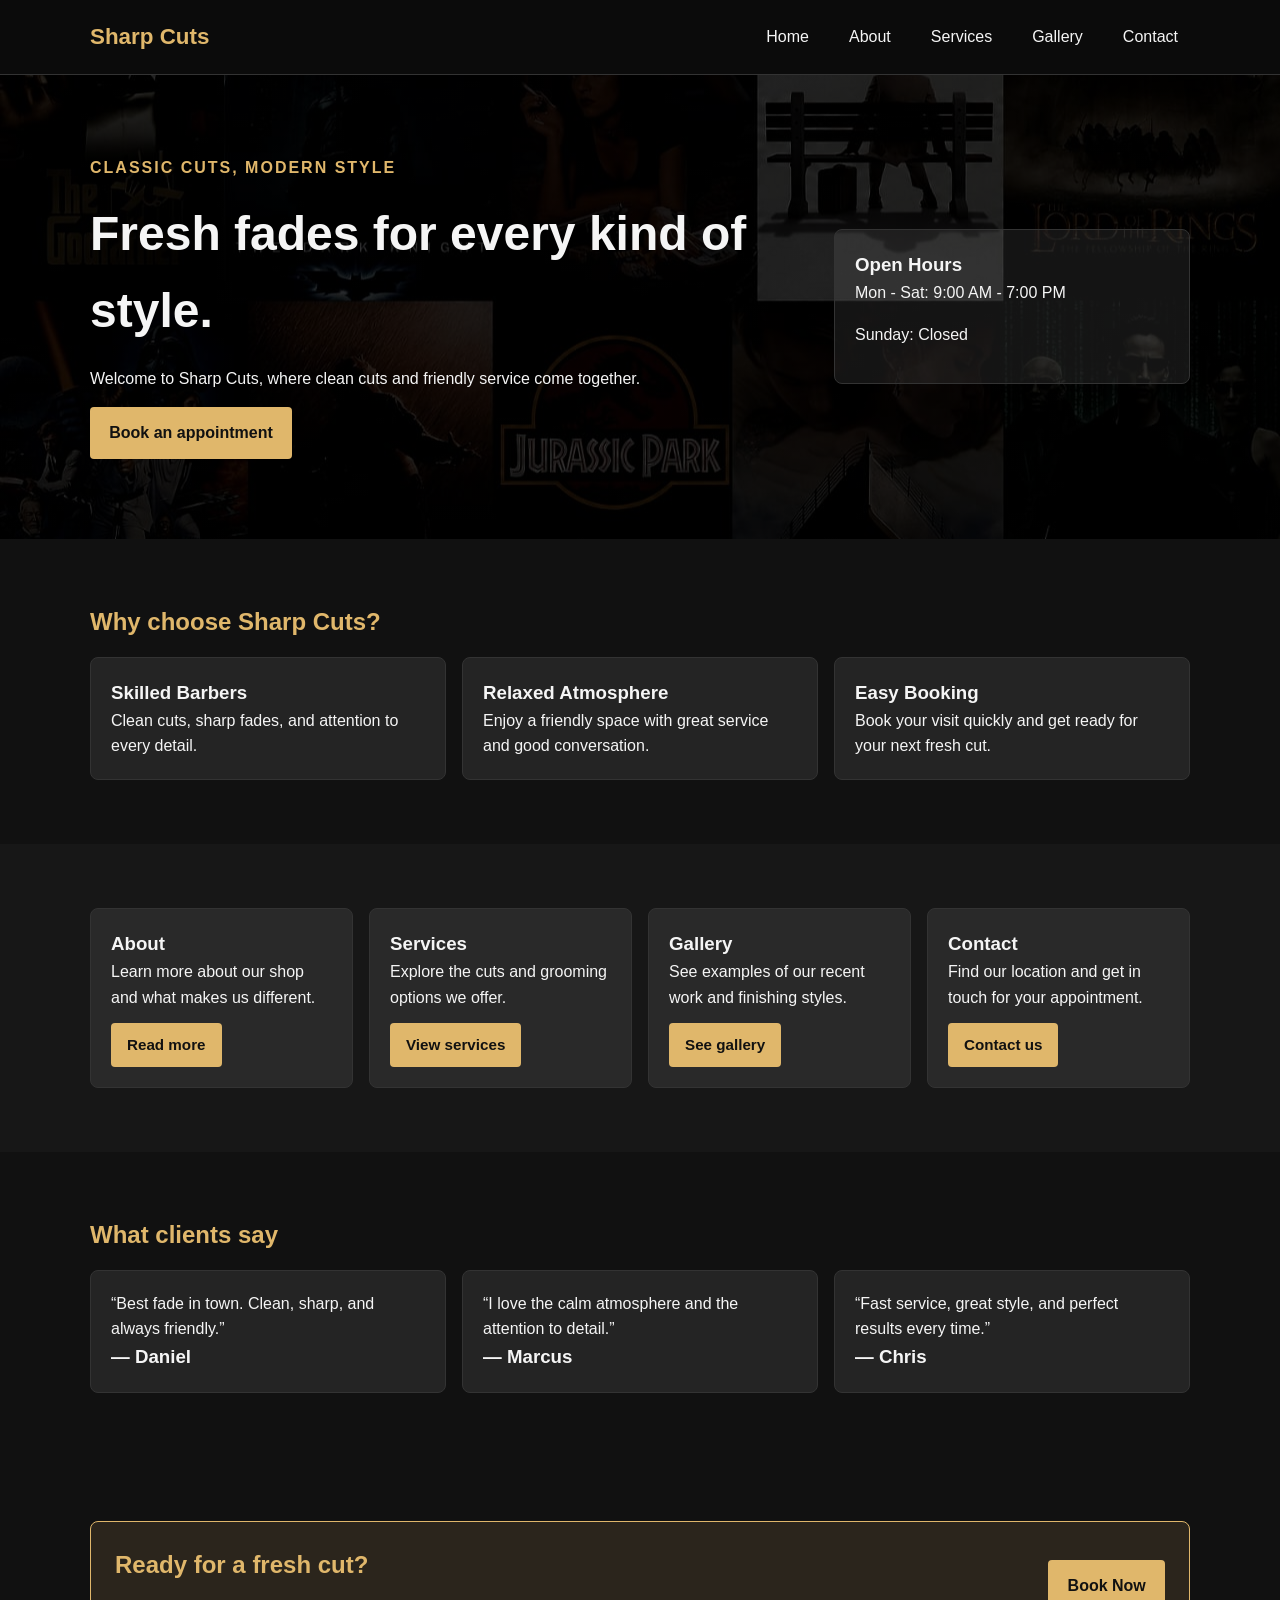
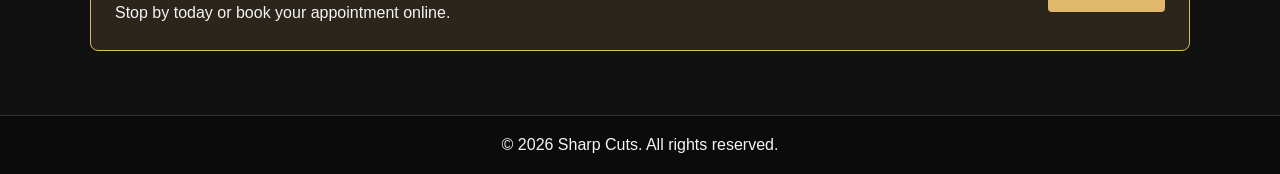
<file: index.html>
<!DOCTYPE html>
<html lang="en">
<head>
  <meta charset="UTF-8">
  <meta name="viewport" content="width=device-width, initial-scale=1.0">
  <title>Sharp Cuts Barber Shop</title>
  <meta name="description" content="A simple responsive barber website built with beginner-friendly HTML, CSS, and JavaScript.">
  <link rel="stylesheet" href="style.css">
</head>
<body>
  <header class="header">
    <div class="container nav-bar">
      <a href="index.html" class="logo">Sharp Cuts</a>
      <button class="menu-btn" aria-label="Open menu">☰</button>
      <nav class="nav-links">
        <a href="index.html">Home</a>
        <a href="about.html">About</a>
        <a href="services.html">Services</a>
        <a href="gallery.html">Gallery</a>
        <a href="contact.html">Contact</a>
      </nav>
    </div>
  </header>

  <main id="home">
    <section class="hero">
      <div class="container hero-content">
        <div class="hero-text">
          <p class="tag">Classic cuts, modern style</p>
          <h1>Fresh fades for every kind of style.</h1>
          <p>Welcome to Sharp Cuts, where clean cuts and friendly service come together.</p>
          <a href="contact.html" class="btn book-btn">Book an appointment</a>
        </div>

        <div class="hero-card">
          <h3>Open Hours</h3>
          <p>Mon - Sat: 9:00 AM - 7:00 PM</p>
          <p>Sunday: Closed</p>
        </div>
      </div>
    </section>

    <section class="section">
      <div class="container">
        <h2>Why choose Sharp Cuts?</h2>
        <div class="highlights">
          <article class="highlight-card">
            <h3>Skilled Barbers</h3>
            <p>Clean cuts, sharp fades, and attention to every detail.</p>
          </article>
          <article class="highlight-card">
            <h3>Relaxed Atmosphere</h3>
            <p>Enjoy a friendly space with great service and good conversation.</p>
          </article>
          <article class="highlight-card">
            <h3>Easy Booking</h3>
            <p>Book your visit quickly and get ready for your next fresh cut.</p>
          </article>
        </div>
      </div>
    </section>

    <section class="section alt">
      <div class="container quick-links">
        <article class="link-card">
          <h3>About</h3>
          <p>Learn more about our shop and what makes us different.</p>
          <a href="about.html" class="btn small-btn">Read more</a>
        </article>
        <article class="link-card">
          <h3>Services</h3>
          <p>Explore the cuts and grooming options we offer.</p>
          <a href="services.html" class="btn small-btn">View services</a>
        </article>
        <article class="link-card">
          <h3>Gallery</h3>
          <p>See examples of our recent work and finishing styles.</p>
          <a href="gallery.html" class="btn small-btn">See gallery</a>
        </article>
        <article class="link-card">
          <h3>Contact</h3>
          <p>Find our location and get in touch for your appointment.</p>
          <a href="contact.html" class="btn small-btn">Contact us</a>
        </article>
      </div>
    </section>

    <section class="section">
      <div class="container">
        <h2>What clients say</h2>
        <div class="testimonials">
          <article class="testimonial-card">
            <p>“Best fade in town. Clean, sharp, and always friendly.”</p>
            <h3>— Daniel</h3>
          </article>
          <article class="testimonial-card">
            <p>“I love the calm atmosphere and the attention to detail.”</p>
            <h3>— Marcus</h3>
          </article>
          <article class="testimonial-card">
            <p>“Fast service, great style, and perfect results every time.”</p>
            <h3>— Chris</h3>
          </article>
        </div>
      </div>
    </section>

    <section class="section">
      <div class="container cta-box">
        <div>
          <h2>Ready for a fresh cut?</h2>
          <p>Stop by today or book your appointment online.</p>
        </div>
        <a href="contact.html" class="btn">Book Now</a>
      </div>
    </section>
  </main>

  <footer class="footer">
    <div class="container footer-content">
      <p>&copy; <span id="year"></span> Sharp Cuts. All rights reserved.</p>
    </div>
  </footer>

  <script src="script.js"></script>
</body>
</html>
</file>
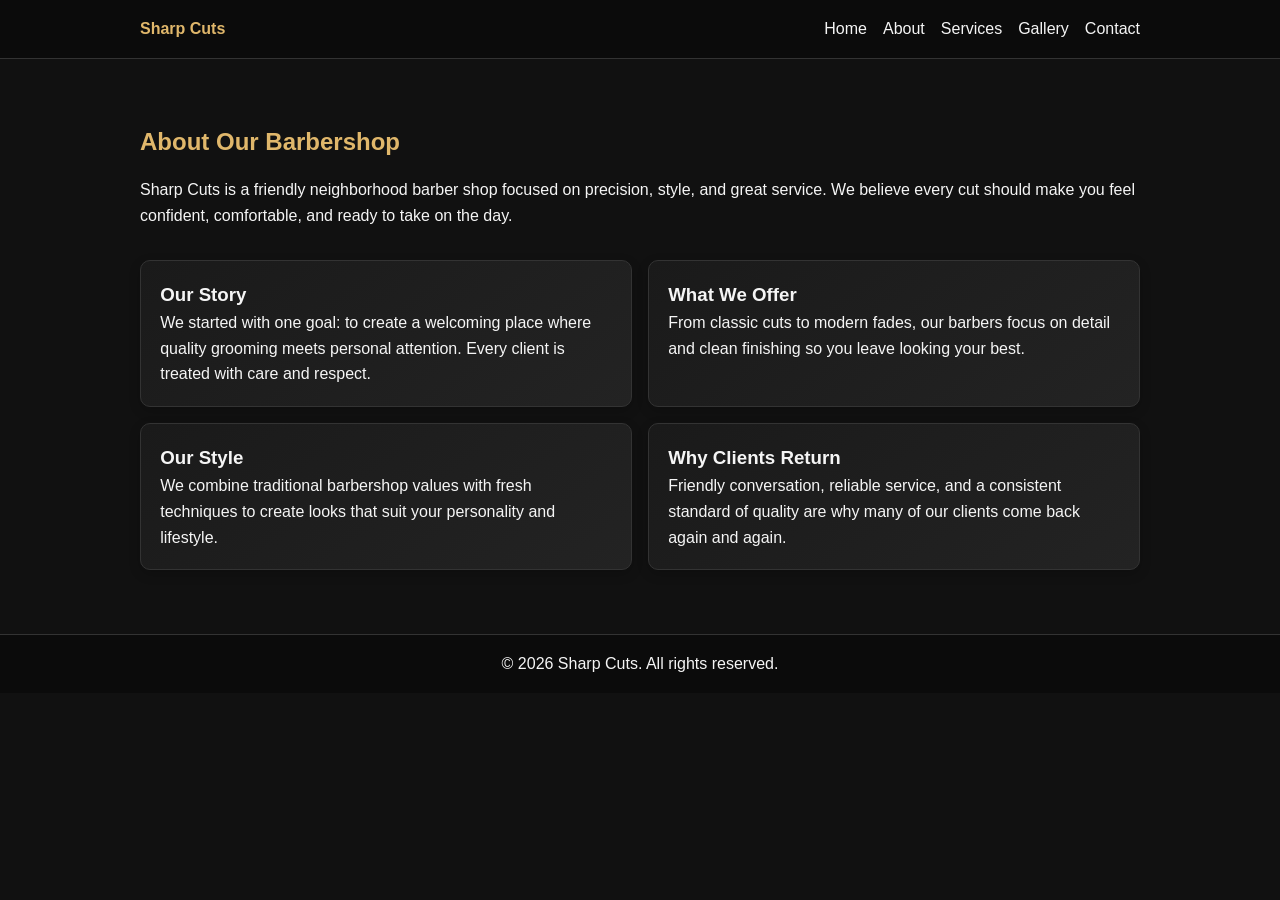
<file: about.html>
<!DOCTYPE html>
<html lang="en">
<head>
  <meta charset="UTF-8">
  <meta name="viewport" content="width=device-width, initial-scale=1.0">
  <title>About | Sharp Cuts</title>
  <link rel="stylesheet" href="about.css">
</head>
<body>
  <header class="header">
    <div class="container nav-bar">
      <a href="index.html" class="logo">Sharp Cuts</a>
      <button class="menu-btn" aria-label="Open menu">☰</button>
      <nav class="nav-links">
        <a href="index.html">Home</a>
        <a href="about.html">About</a>
        <a href="services.html">Services</a>
        <a href="gallery.html">Gallery</a>
        <a href="contact.html">Contact</a>
      </nav>
    </div>
  </header>

  <main class="page-main">
    <section class="section">
      <div class="container">
        <h1>About Our Barbershop</h1>
        <p>Sharp Cuts is a friendly neighborhood barber shop focused on precision, style, and great service. We believe every cut should make you feel confident, comfortable, and ready to take on the day.</p>
        <div class="info-grid">
          <article class="info-card">
            <h3>Our Story</h3>
            <p>We started with one goal: to create a welcoming place where quality grooming meets personal attention. Every client is treated with care and respect.</p>
          </article>
          <article class="info-card">
            <h3>What We Offer</h3>
            <p>From classic cuts to modern fades, our barbers focus on detail and clean finishing so you leave looking your best.</p>
          </article>
          <article class="info-card">
            <h3>Our Style</h3>
            <p>We combine traditional barbershop values with fresh techniques to create looks that suit your personality and lifestyle.</p>
          </article>
          <article class="info-card">
            <h3>Why Clients Return</h3>
            <p>Friendly conversation, reliable service, and a consistent standard of quality are why many of our clients come back again and again.</p>
          </article>
        </div>
      </div>
    </section>
  </main>

  <footer class="footer">
    <div class="container">
      <p>&copy; <span id="year"></span> Sharp Cuts. All rights reserved.</p>
    </div>
  </footer>

  <script src="script.js"></script>
</body>
</html>
</file>
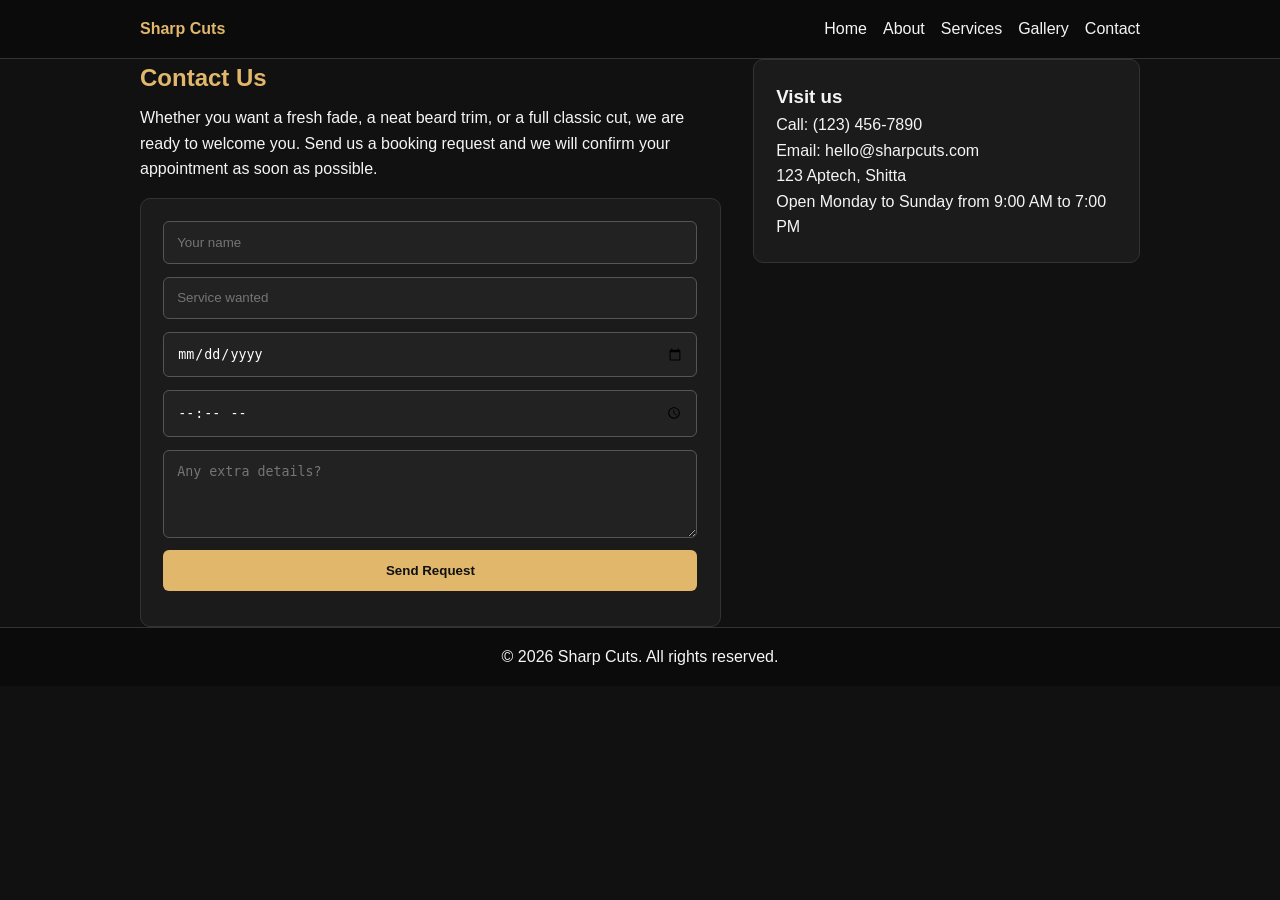
<file: contact.html>
<!DOCTYPE html>
<html lang="en">
<head>
  <meta charset="UTF-8">
  <meta name="viewport" content="width=device-width, initial-scale=1.0">
  <title>Contact | Sharp Cuts</title>
  <link rel="stylesheet" href="contact.css">
</head>
<body>
  <header class="header">
    <div class="container nav-bar">
      <a href="index.html" class="logo">Sharp Cuts</a>
      <button class="menu-btn" aria-label="Open menu">☰</button>
      <nav class="nav-links">
        <a href="index.html">Home</a>
        <a href="about.html">About</a>
        <a href="services.html">Services</a>
        <a href="gallery.html">Gallery</a>
        <a href="contact.html">Contact</a>
      </nav>
    </div>
  </header>

  <main class="page-main">
    <section class="section">
      <div class="container contact-box">
        <div>
          <h1>Contact Us</h1>
          <p>Whether you want a fresh fade, a neat beard trim, or a full classic cut, we are ready to welcome you. Send us a booking request and we will confirm your appointment as soon as possible.</p>
          <form id="booking-form" class="booking-form">
            <input type="text" id="name" placeholder="Your name" required>
            <input type="text" id="service" placeholder="Service wanted" required>
            <input type="date" id="date" required>
            <input type="time" name="" id="time" placeholder="Time" required>
            <textarea id="message" rows="4" placeholder="Any extra details?"></textarea>
            <button type="submit" class="btn" data-mailto="mailto:akannicoded019@gmail.com">Send Request</button>
            <p id="form-message" class="form-message"></p>
          </form>
        </div>
        <div class="contact-card">
          <h3>Visit us</h3>
          <p>Call: (123) 456-7890</p>
          <p>Email: hello@sharpcuts.com</p>
          <p>123 Aptech, Shitta</p>
          <p>Open Monday to Sunday from 9:00 AM to 7:00 PM</p>
        </div>
      </div>
    </section>
  </main>

  <footer class="footer">
    <div class="container">
      <p>&copy; <span id="year"></span> Sharp Cuts. All rights reserved.</p>
    </div>
  </footer>

  <script src="script.js"></script>
</body>
</html>
</file>
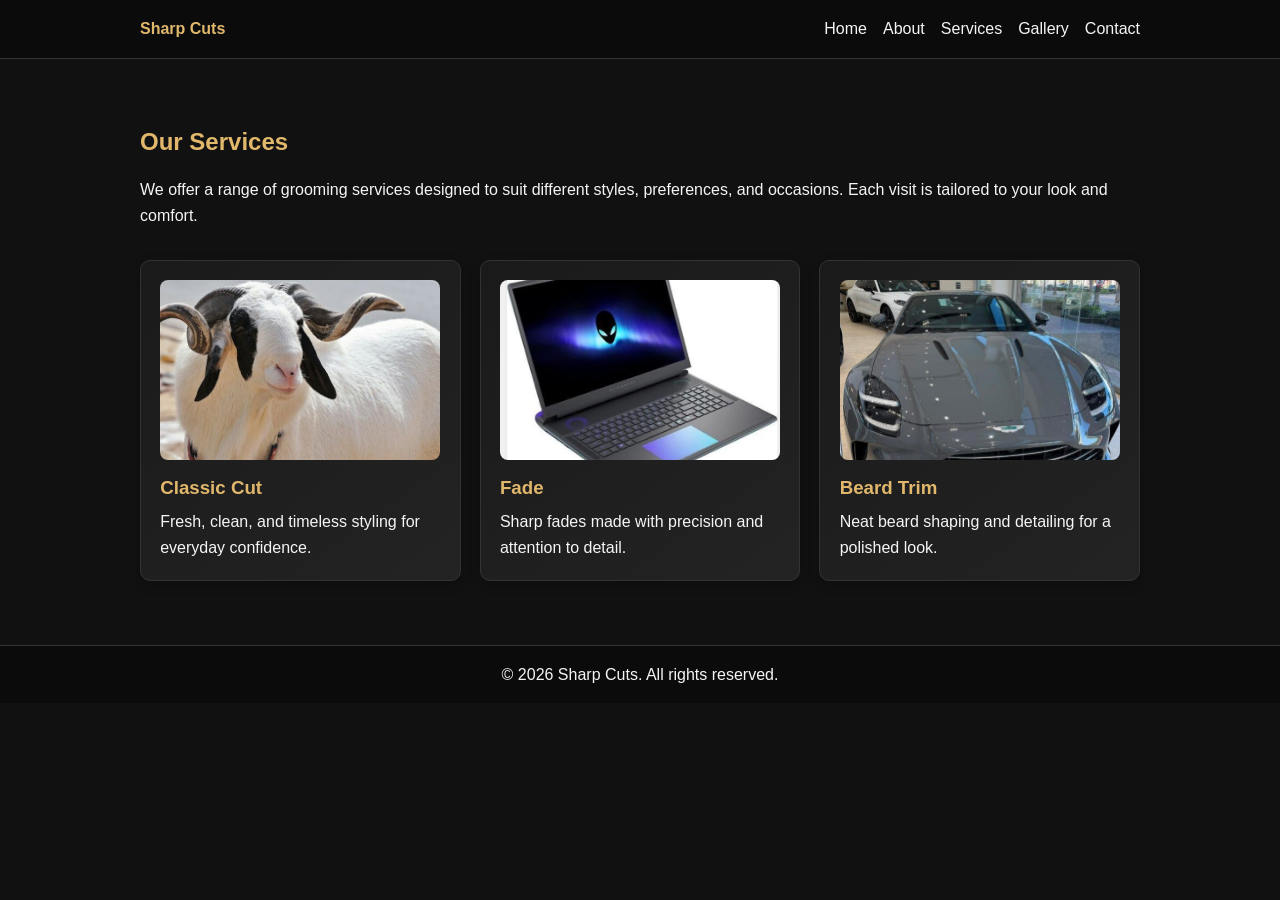
<file: services.html>
<!DOCTYPE html>
<html lang="en">
<head>
  <meta charset="UTF-8">
  <meta name="viewport" content="width=device-width, initial-scale=1.0">
  <title>Services | Sharp Cuts</title>
  <link rel="stylesheet" href="services.css">
</head>
<body>
  <header class="header">
    <div class="container nav-bar">
      <a href="index.html" class="logo">Sharp Cuts</a>
      <button class="menu-btn" aria-label="Open menu">☰</button>
      <nav class="nav-links">
        <a href="index.html">Home</a>
        <a href="about.html">About</a>
        <a href="services.html">Services</a>
        <a href="gallery.html">Gallery</a>
        <a href="contact.html">Contact</a>
      </nav>
    </div>
  </header>

  <main class="page-main">
    <section class="section">
      <div class="container">
        <h1>Our Services</h1>
        <p>We offer a range of grooming services designed to suit different styles, preferences, and occasions. Each visit is tailored to your look and comfort.</p>
        <div class="services">
          <article class="service-card">
            <img src="images/Admin.jpeg" alt="Classic cut">
            <h3>Classic Cut</h3>
            <p>Fresh, clean, and timeless styling for everyday confidence.</p>
          </article>
          <article class="service-card">
            <img src="images/alienware.jpeg" alt="Modern fade">
            <h3>Fade</h3>
            <p>Sharp fades made with precision and attention to detail.</p>
          </article>
          <article class="service-card">
            <img src="images/co founder.jpeg" alt="Beard trim">
            <h3>Beard Trim</h3>
            <p>Neat beard shaping and detailing for a polished look.</p>
          </article>
        </div>
      </div>
    </section>
  </main>

  <footer class="footer">
    <div class="container">
      <p>&copy; <span id="year"></span> Sharp Cuts. All rights reserved.</p>
    </div>
  </footer>

  <script src="script.js"></script>
</body>
</html>
</file>
<file: style.css>
* {
  box-sizing: border-box;
  margin: 0;
  padding: 0;
}

body {
  font-family: Arial, Helvetica, sans-serif;
  line-height: 1.6;
  color: #f5f5f5;
  background: #111;
  overflow-x: hidden;
}

img {
  max-width: 100%;
  display: block;
}

a {
  text-decoration: none;
  color: inherit;
}

.container {
  width: min(1100px, 90%);
  margin: 0 auto;
}

.header {
  background: #0b0b0b;
  position: sticky;
  top: 0;
  z-index: 100;
  border-bottom: 1px solid #333;
}

.nav-bar {
  display: flex;
  justify-content: space-between;
  align-items: center;
  padding: 1rem 0;
  position: relative;
}

.logo {
  font-size: 1.4rem;
  font-weight: bold;
  color: #e0b76b;
}

.nav-links {
  display: flex;
  gap: 1rem;
  align-items: center;
}

.nav-links a {
  padding: 0.5rem 0.75rem;
  border-radius: 4px;
  transition: background 0.3s ease;
}

.nav-links a:hover {
  background: #1f1f1f;
}

.menu-btn {
  display: none;
  background: none;
  border: 1px solid #e0b76b;
  color: #e0b76b;
  font-size: 1.2rem;
  padding: 0.4rem 0.7rem;
  border-radius: 4px;
  cursor: pointer;
}

.hero {
  padding: 5rem 0;
  background: linear-gradient(rgba(0, 0, 0, 0.7), rgba(0, 0, 0, 0.7)), url('images/background.jpeg');
  background-size: cover;
  background-position: center;
}

.hero-content {
  display: grid;
  grid-template-columns: 2fr 1fr;
  gap: 2rem;
  align-items: center;
}

.tag {
  color: #e0b76b;
  font-weight: bold;
  text-transform: uppercase;
  letter-spacing: 2px;
  margin-bottom: 0.5rem;
}

.hero h1 {
  font-size: clamp(2rem, 4vw, 3rem);
  margin-bottom: 1rem;
}

.hero p {
  margin-bottom: 1rem;
}

.btn {
  display: inline-block;
  background: #e0b76b;
  color: #111;
  padding: 0.8rem 1.2rem;
  border-radius: 4px;
  font-weight: bold;
  border: none;
  cursor: pointer;
  transition: transform 0.2s ease, background 0.2s ease;
}

.btn:hover {
  transform: translateY(-1px);
  background: #cf9b34;
}

.hero-card,
.info-box,
.contact-card,
.service-card,
.booking-form {
  background: rgba(255, 255, 255, 0.08);
  padding: 1.25rem;
  border-radius: 8px;
  border: 1px solid #333;
}

.section {
  padding: 4rem 0;
}

.alt {
  background: #171717;
}

.section h2 {
  margin-bottom: 1rem;
  color: #e0b76b;
}

.highlights,
.quick-links {
  display: grid;
  gap: 1rem;
}

.highlights {
  grid-template-columns: repeat(3, 1fr);
}

.quick-links {
  grid-template-columns: repeat(4, 1fr);
}

.highlight-card,
.link-card,
.testimonial-card {
  background: rgba(255, 255, 255, 0.08);
  padding: 1.25rem;
  border-radius: 8px;
  border: 1px solid #333;
}

.small-btn {
  margin-top: 0.8rem;
  padding: 0.6rem 1rem;
  font-size: 0.95rem;
}

.testimonials {
  display: grid;
  grid-template-columns: repeat(3, 1fr);
  gap: 1rem;
  margin-top: 1rem;
}

.cta-box {
  display: flex;
  justify-content: space-between;
  align-items: center;
  gap: 1rem;
  background: rgba(224, 183, 107, 0.12);
  border: 1px solid #e0b76b;
  padding: 1.5rem;
  border-radius: 8px;
}

.footer {
  background: #0b0b0b;
  padding: 1rem 0;
  border-top: 1px solid #333;
  text-align: center;
}

@media (max-width: 768px) {
  .menu-btn {
    display: block;
  }

  .nav-links {
    display: none;
    flex-direction: column;
    position: absolute;
    top: 100%;
    right: 0;
    width: 100%;
    background: #0b0b0b;
    padding: 1rem;
    border-top: 1px solid #333;
  }

  .nav-links.show {
    display: flex;
  }

  .hero-content {
    grid-template-columns: 1fr;
  }

  .highlights,
  .quick-links,
  .testimonials {
    grid-template-columns: 1fr;
  }

  .cta-box {
    flex-direction: column;
    align-items: flex-start;
  }
}

@media (max-width: 480px) {
  .container {
    width: min(1100px, calc(100% - 1rem));
  }

  .hero {
    padding: 3rem 0;
  }

  .hero h1 {
    font-size: 2rem;
  }

  .btn,
  .small-btn {
    width: 100%;
    text-align: center;
  }

  .section {
    padding: 3rem 0;
  }
}
</file>
<file: about.css>
* {
  box-sizing: border-box;
  margin: 0;
  padding: 0;
}

body {
  font-family: Arial, sans-serif;
  background: #111;
  color: #f5f5f5;
  line-height: 1.6;
  min-height: 100vh;
  overflow-x: hidden;
}

img {
  max-width: 100%;
  display: block;
}

.container {
  width: min(1000px, 90%);
  margin: 0 auto;
}

.header {
  background: #0b0b0b;
  border-bottom: 1px solid #333;
}

.nav-bar {
  display: flex;
  justify-content: space-between;
  align-items: center;
  padding: 1rem 0;
}

.logo {
  color: #e0b76b;
  font-weight: bold;
  text-decoration: none;
}

.nav-links {
  display: flex;
  gap: 1rem;
}

.nav-links a {
  color: #f5f5f5;
  text-decoration: none;
}

.menu-btn {
  display: none;
  background: none;
  border: 1px solid #e0b76b;
  color: #e0b76b;
  padding: 0.4rem 0.7rem;
  border-radius: 4px;
}

.page-main {
  padding: 4rem 0;
}

h1 {
  color: #e0b76b;
  margin-bottom: 1rem;
}

.info-grid {
  display: grid;
  grid-template-columns: repeat(2, 1fr);
  gap: 1rem;
  margin-top: 2rem;
}

.info-card {
  background: linear-gradient(145deg, #1a1a1a, #232323);
  padding: 1.2rem;
  border-radius: 10px;
  border: 1px solid #333;
  box-shadow: 0 4px 12px rgba(0, 0, 0, 0.2);
}

.footer {
  background: #0b0b0b;
  padding: 1rem 0;
  text-align: center;
  border-top: 1px solid #333;
}

@media (max-width: 768px) {
  .menu-btn {
    display: block;
  }

  .nav-links {
    display: none;
    flex-direction: column;
    position: absolute;
    top: 100%;
    right: 0;
    width: 100%;
    background: #0b0b0b;
    padding: 1rem;
    border-top: 1px solid #333;
  }

  .nav-links.show {
    display: flex;
  }

  .info-grid {
    grid-template-columns: 1fr;
  }
}

@media (max-width: 480px) {
  .container {
    width: min(1000px, calc(100% - 1rem));
  }

  .page-main {
    padding: 2.5rem 0;
  }

  .info-card {
    padding: 1rem;
  }
}
</file>
<file: contact.css>
* {
  box-sizing: border-box;
  margin: 0;
  padding: 0;
}

body {
  font-family: Arial, sans-serif;
  background: #111;
  color: #f5f5f5;
  line-height: 1.6;
  min-height: 100vh;
  overflow-x: hidden;
}

img {
  max-width: 100%;
  display: block;
}

.container {
  width: min(1000px, 90%);
  margin: 0 auto;
}

.header {
  background: #0b0b0b;
  border-bottom: 1px solid #333;
}

.nav-bar {
  display: flex;
  justify-content: space-between;
  align-items: center;
  padding: 1rem 0;
}

.logo {
  color: #e0b76b;
  font-weight: bold;
  text-decoration: none;
}

.nav-links {
  display: flex;
  gap: 1rem;
}

.nav-links a {
  color: #f5f5f5;
  text-decoration: none;
}

.menu-btn {
  display: none;
  background: none;
  border: 1px solid #e0b76b;
  color: #e0b76b;
  padding: 0.4rem 0.7rem;
  border-radius: 4px;
  cursor: pointer;
}

.page-content {
  padding: 4rem 0;
}

.contact-box {
  display: grid;
  grid-template-columns: 1.2fr 0.8fr;
  gap: 2rem;
  align-items: start;
}

.contact-card,
.booking-form {
  background: #1b1b1b;
  padding: 1.4rem;
  border-radius: 10px;
  border: 1px solid #333;
}

.booking-form {
  display: flex;
  flex-direction: column;
  gap: 0.8rem;
  margin-top: 1rem;
}

.booking-form input,
.booking-form textarea {
  padding: 0.8rem;
  border: 1px solid #555;
  border-radius: 6px;
  background: #222;
  color: #fff;
}

.booking-form button {
  border: none;
  cursor: pointer;
  background: #e0b76b;
  color: #111;
  padding: 0.8rem 1rem;
  border-radius: 6px;
  font-weight: bold;
  transition: background 0.3s ease;
}

.booking-form button:hover {
  background: #c48d2e;
}

.form-message {
  color: #e0b76b;
  font-weight: bold;
}

h1, h2 {
  color: #e0b76b;
  margin-bottom: 0.5rem;
}

.footer {
  background: #0b0b0b;
  padding: 1rem 0;
  text-align: center;
  border-top: 1px solid #333;
}

@media (max-width: 768px) {
  .menu-btn {
    display: block;
  }

  .nav-links {
    display: none;
    flex-direction: column;
    position: absolute;
    top: 100%;
    right: 0;
    width: 100%;
    background: #0b0b0b;
    padding: 1rem;
    border-top: 1px solid #333;
  }

  .nav-links.show {
    display: flex;
  }

  .contact-box {
    grid-template-columns: 1fr;
  }
}

@media (max-width: 480px) {
  .container {
    width: min(1000px, calc(100% - 1rem));
  }

  .page-content {
    padding: 2.5rem 0;
  }

  .booking-form input,
  .booking-form textarea,
  .booking-form button {
    width: 100%;
  }

  .booking-form button {
    padding: 0.9rem 1rem;
  }
}
</file>
<file: services.css>
* {
  box-sizing: border-box;
  margin: 0;
  padding: 0;
}

body {
  font-family: Arial, sans-serif;
  background: #111;
  color: #f5f5f5;
  line-height: 1.6;
  min-height: 100vh;
  overflow-x: hidden;
}

img {
  max-width: 100%;
  display: block;
}

.container {
  width: min(1000px, 90%);
  margin: 0 auto;
}

.header {
  background: #0b0b0b;
  border-bottom: 1px solid #333;
}

.nav-bar {
  display: flex;
  justify-content: space-between;
  align-items: center;
  padding: 1rem 0;
}

.logo {
  color: #e0b76b;
  font-weight: bold;
  text-decoration: none;
}

.nav-links {
  display: flex;
  gap: 1rem;
}

.nav-links a {
  color: #f5f5f5;
  text-decoration: none;
}

.menu-btn {
  display: none;
  background: none;
  border: 1px solid #e0b76b;
  color: #e0b76b;
  padding: 0.4rem 0.7rem;
  border-radius: 4px;
}

.page-main {
  padding: 4rem 0;
}

h1 {
  color: #e0b76b;
  margin-bottom: 1rem;
}

.services {
  display: grid;
  grid-template-columns: repeat(3, 1fr);
  gap: 1.2rem;
  margin-top: 2rem;
}

.service-card {
  background: linear-gradient(145deg, #1a1a1a, #232323);
  padding: 1.2rem;
  border-radius: 10px;
  border: 1px solid #333;
  box-shadow: 0 4px 12px rgba(0, 0, 0, 0.2);
}

.service-card img {
  width: 100%;
  height: 180px;
  object-fit: cover;
  border-radius: 8px;
  margin-bottom: 0.8rem;
}

.service-card h3 {
  color: #e0b76b;
  margin-bottom: 0.4rem;
}

.footer {
  background: #0b0b0b;
  padding: 1rem 0;
  text-align: center;
  border-top: 1px solid #333;
}

@media (max-width: 768px) {
  .menu-btn {
    display: block;
  }

  .nav-links {
    display: none;
    flex-direction: column;
    position: absolute;
    top: 100%;
    right: 0;
    width: 100%;
    background: #0b0b0b;
    padding: 1rem;
    border-top: 1px solid #333;
  }

  .nav-links.show {
    display: flex;
  }

  .services {
    grid-template-columns: 1fr;
  }
}

@media (max-width: 480px) {
  .container {
    width: min(1000px, calc(100% - 1rem));
  }

  .page-main {
    padding: 2.5rem 0;
  }

  .service-card {
    padding: 1rem;
  }
}
</file>
